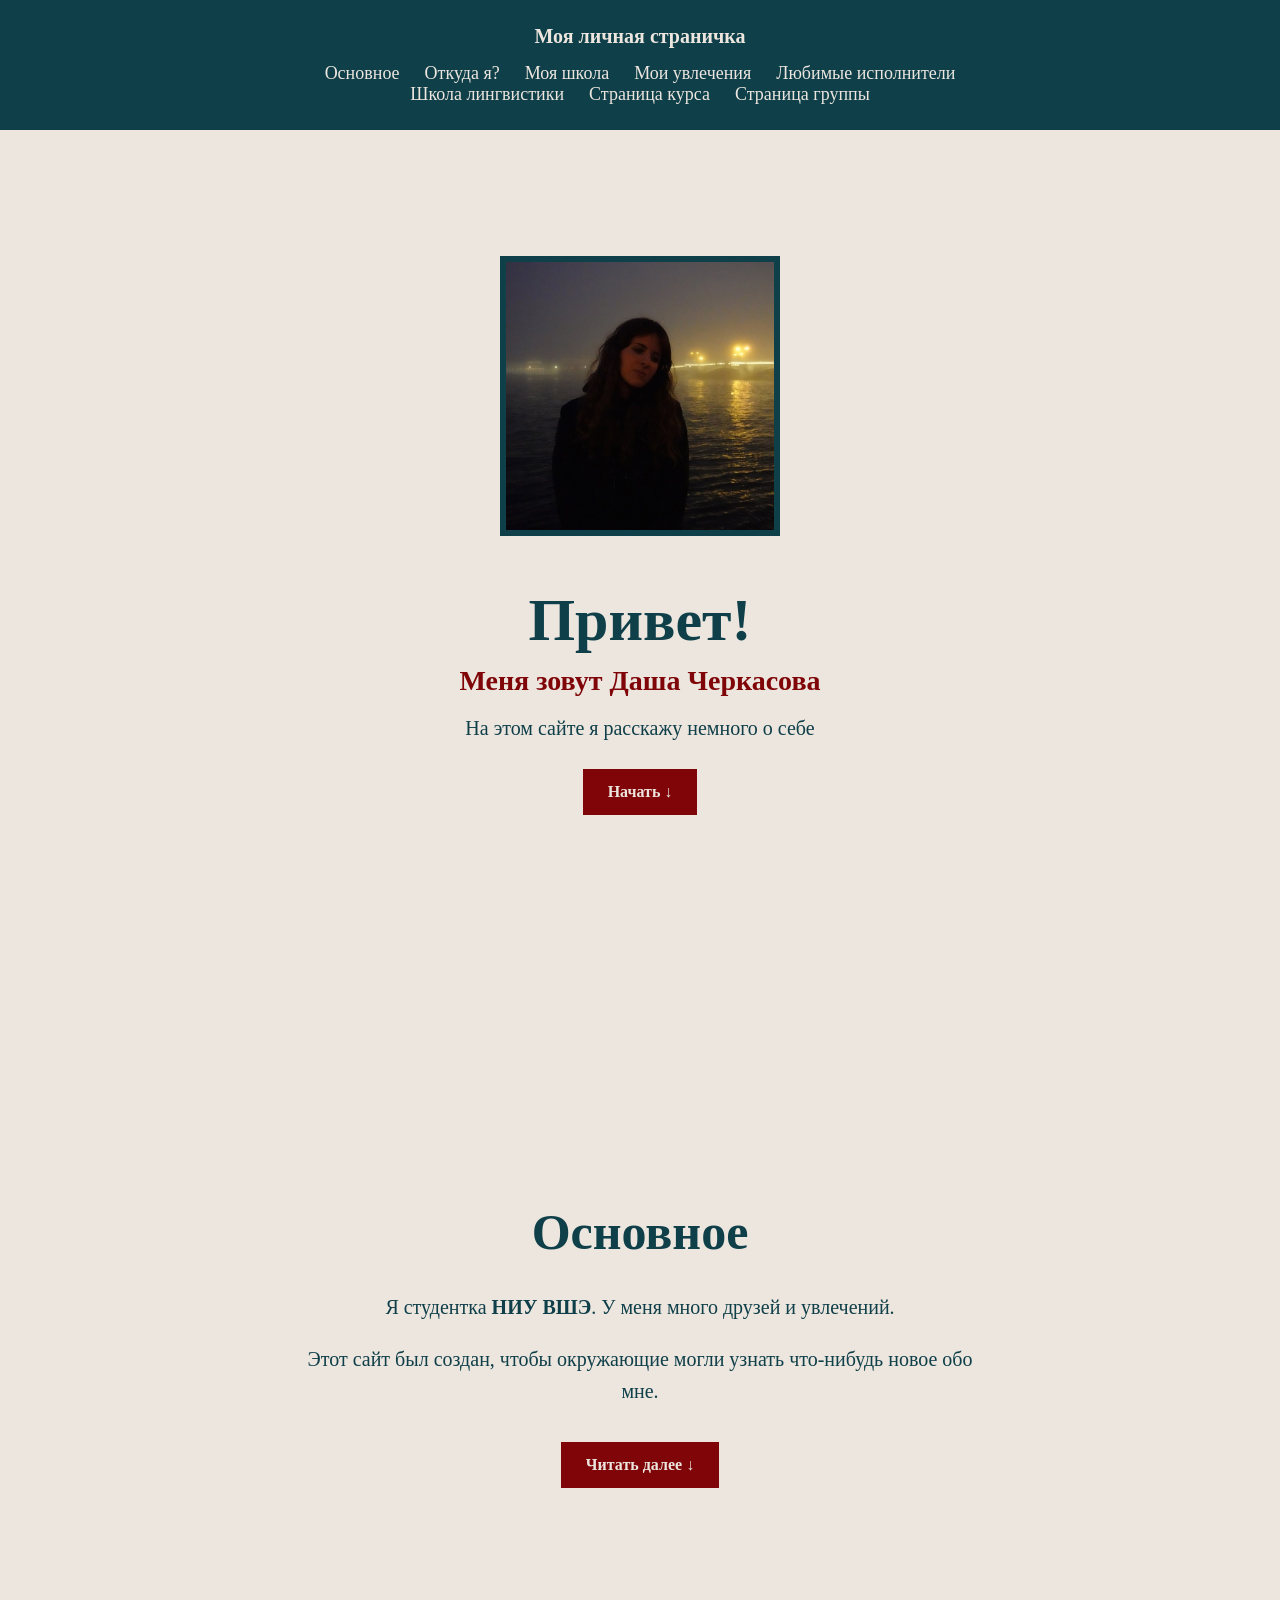
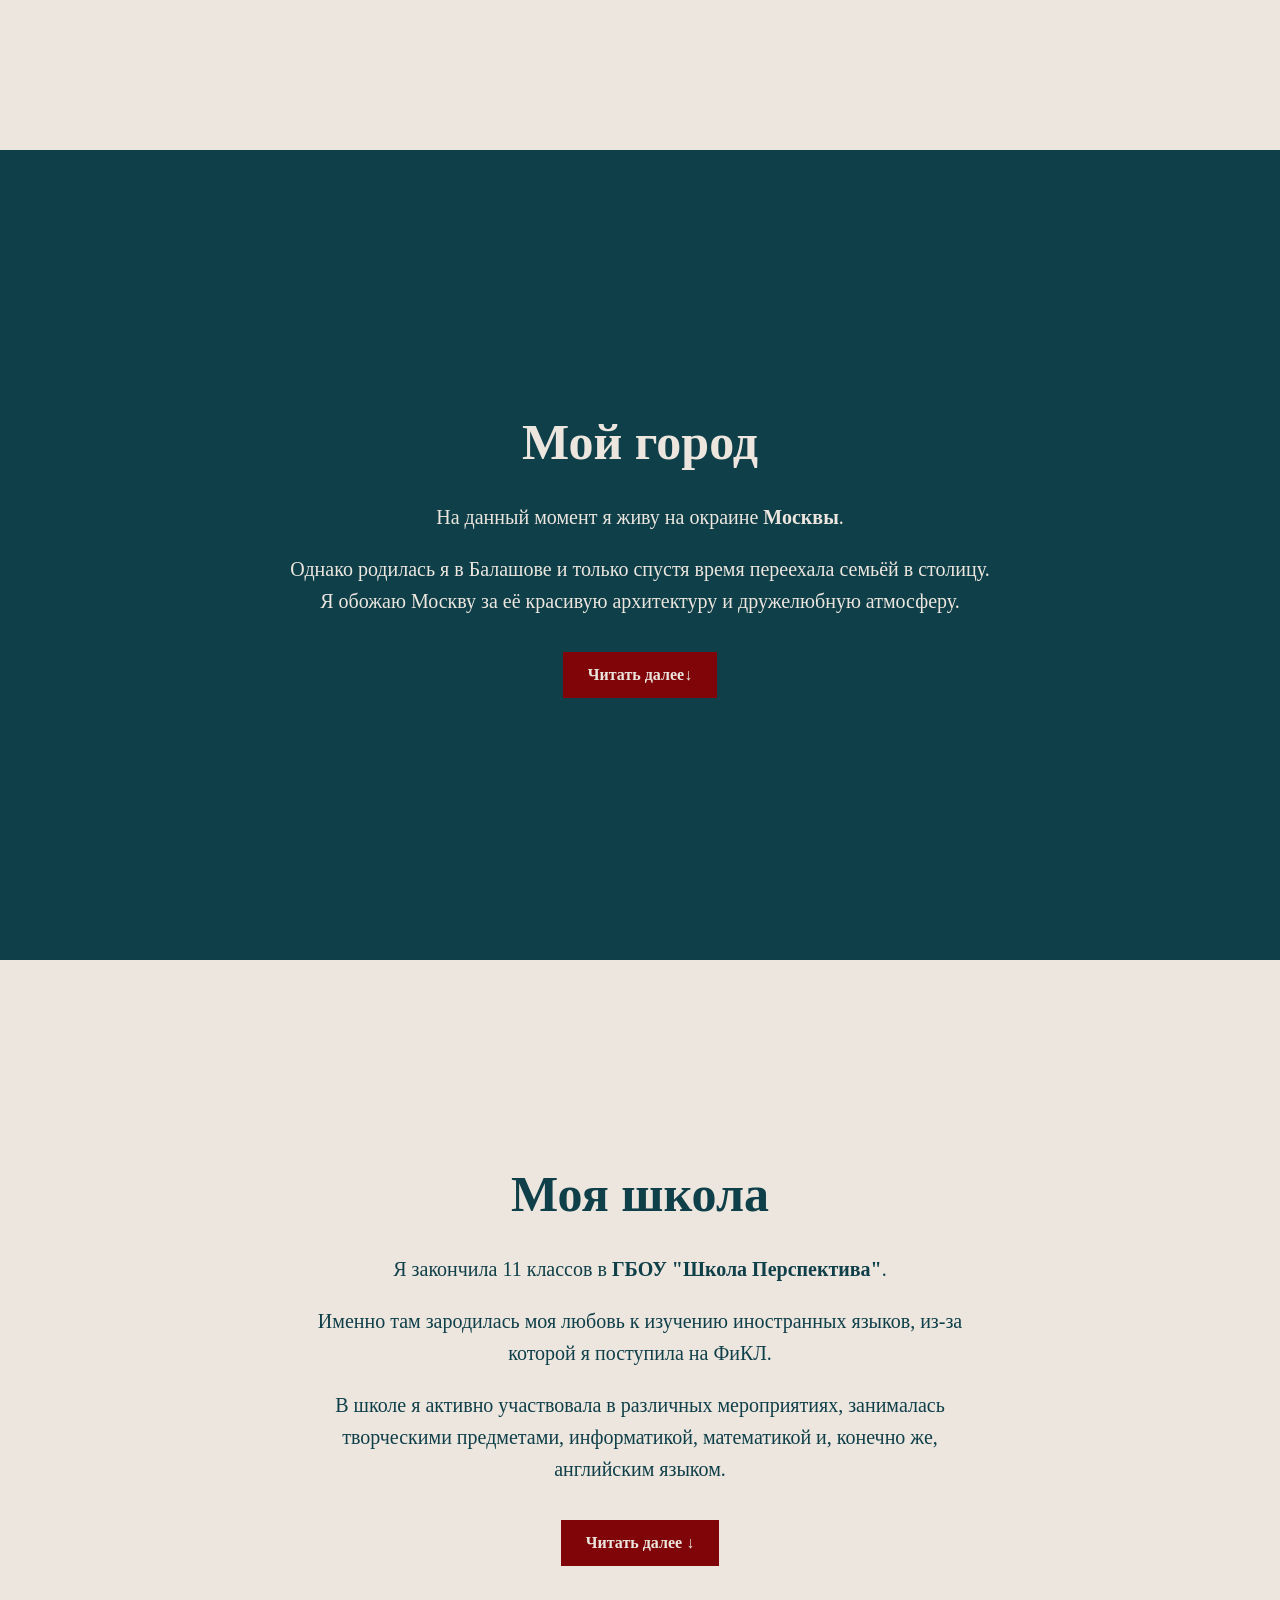
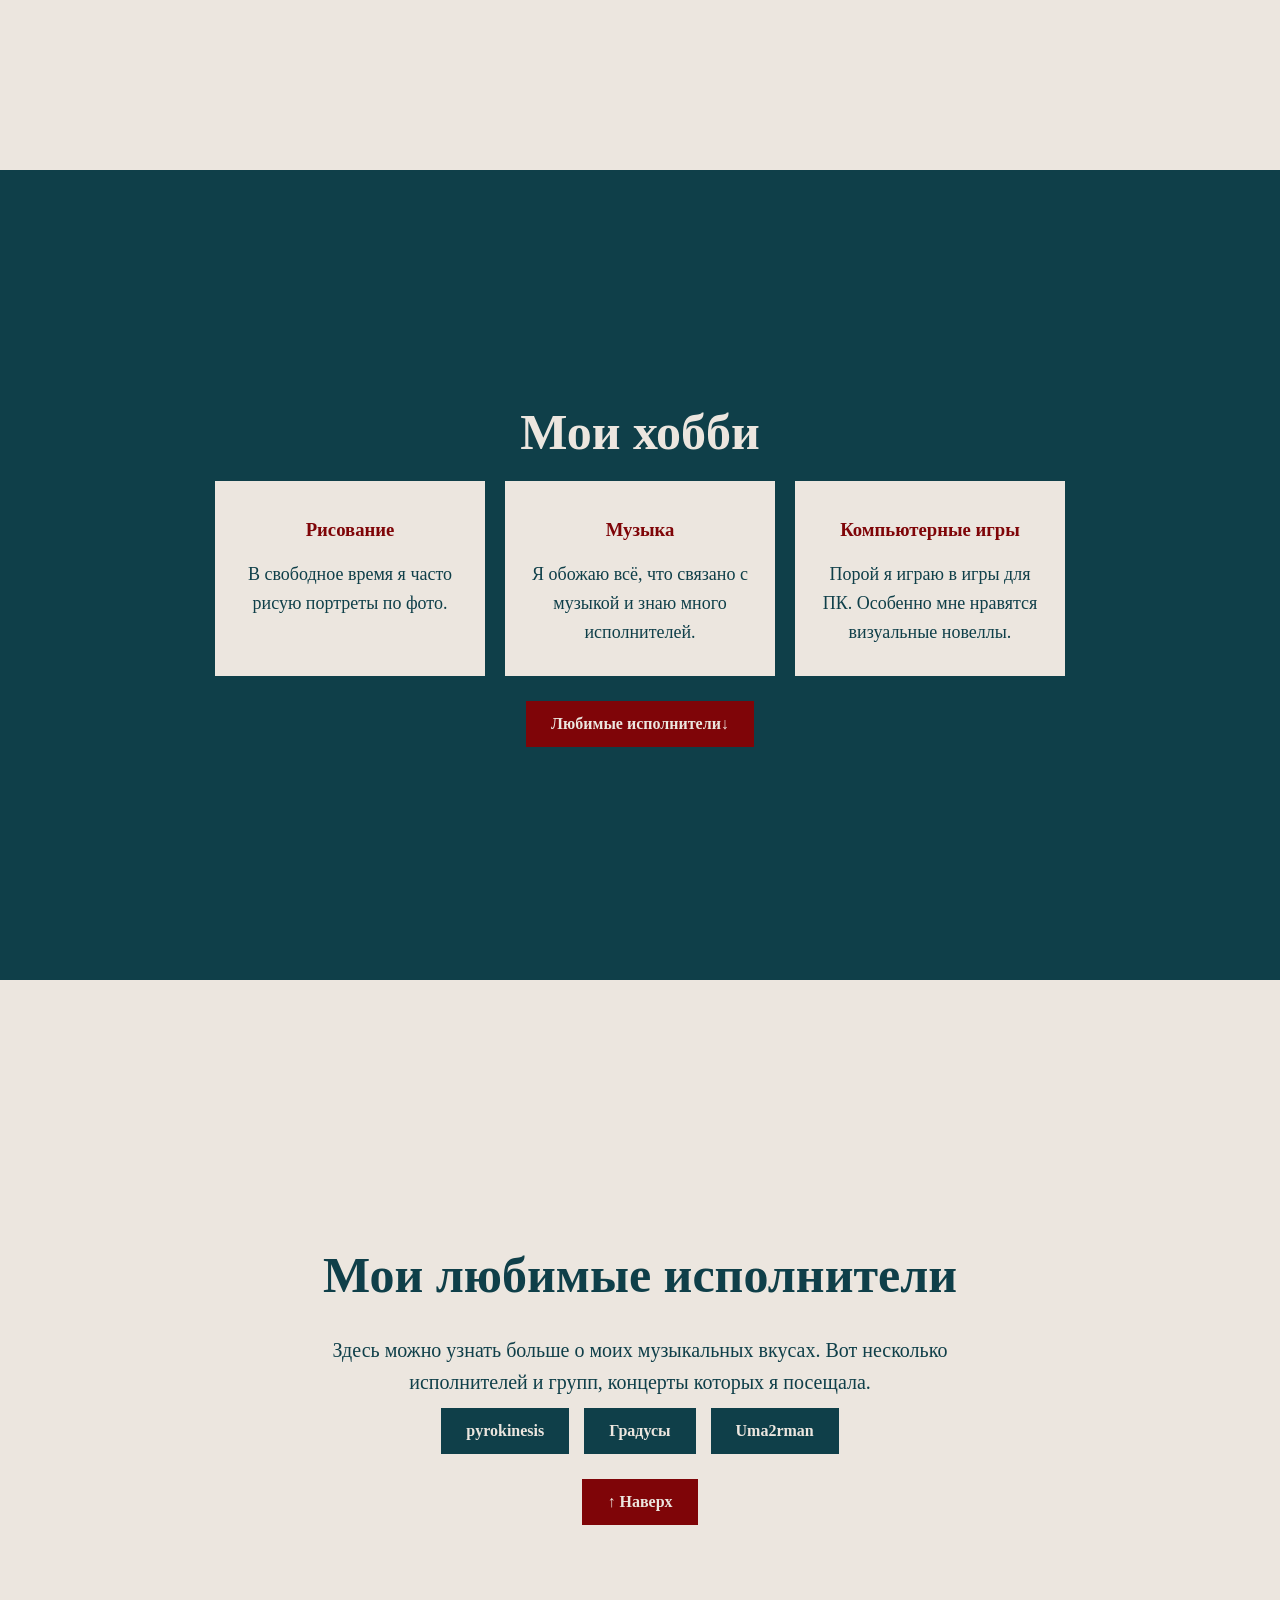
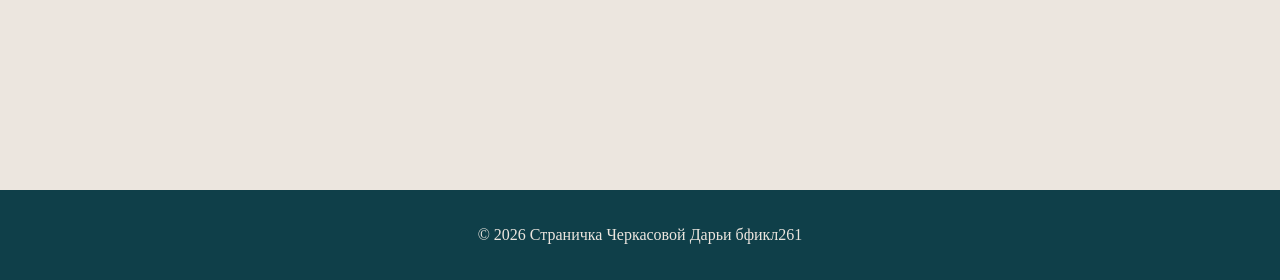
<file: mywebpage/index.html>
<!DOCTYPE html>
<html lang="ru">
<head>
    <meta charset="UTF-8">
    <meta name="viewport" content="width=device-width, initial-scale=1.0">

    <title>Моя личная страничка</title>

    <link rel="stylesheet" href="style.css">
</head>

<body>

    <header>
        <h1>Моя личная страничка</h1>

        <nav>
            <a href="#about">Основное</a>
            <a href="#city">Откуда я?</a>
            <a href="#school">Моя школа</a>
            <a href="#hobby">Мои увлечения</a>
            <a href="#music">Любимые исполнители</a>
        </nav>

        <nav>
            <a href="https://ling.hse.ru/" target="_blank" rel="noopener noreferrer">Школа лингвистики</a>
            <a href="https://lingvocodes.github.io/HSEinfo/ba-ling-2026/index.html" target="_blank" rel="noopener noreferrer">Страница курса</a>
            <a href="https://lingvocodes.github.io/HSEinfo/ba-ling-2026/baling_261.html" target="_blank" rel="noopener noreferrer">Страница группы</a>
        </nav>
    </header>

    <section id="home" class="home">

        <img src="myphoto.jpg" alt="Моя фотография">

        <div>
            <h2>Привет!</h2>

            <h3>Меня зовут Даша Черкасова</h3>

            <p>
                На этом сайте я расскажу немного о себе
            </p>

            <a class="button" href="#about">Начать ↓</a>
        </div>

    </section>

    <section id="about">

        <h2>Основное</h2>

        <p>
            Я студентка <b>НИУ ВШЭ</b>.
            У меня много друзей и увлечений.
        </p>

        <p>
            Этот сайт был создан, чтобы окружающие могли узнать что-нибудь новое обо мне.
        </p>

        <a class="button" href="#city">Читать далее ↓</a>

    </section>

    <section id="city">

        <h2>Мой город</h2>

        <p>
            На данный момент я живу на окраине <b>Москвы</b>.
        </p>

        <p>
            Однако родилась я в Балашове и только спустя время переехала семьёй в столицу. Я обожаю Москву за её красивую архитектуру и дружелюбную атмосферу.
        </p>

        <a class="button" href="#school">Читать далее↓</a>

    </section>

    <section id="school">

        <h2>Моя школа</h2>

        <p>
            Я закончила 11 классов в <b>ГБОУ "Школа Перспектива"</b>.
        </p>

        <p>
            Именно там зародилась моя любовь к изучению иностранных языков, из-за которой я поступила на ФиКЛ.
        </p>

        <p>
            В школе я активно участвовала в различных мероприятиях, занималась творческими предметами, информатикой, математикой и, конечно же, английским языком.
        </p>

        <a class="button" href="#hobby">Читать далее ↓</a>

    </section>

    <section id="hobby">

        <h2>Мои хобби</h2>

        <div class="hobbies">

            <div>
                <h3>Рисование</h3>
                <p>
                    В свободное время я часто рисую портреты по фото.
                </p>
            </div>

            <div>
                <h3>Музыка</h3>
                <p>
                    Я обожаю всё, что связано с музыкой и знаю много исполнителей.
                </p>
            </div>

            <div>
                <h3>Компьютерные игры</h3>
                <p>
                    Порой я играю в игры для ПК. Особенно мне нравятся визуальные новеллы.
                </p>
            </div>

        </div>

        <a class="button" href="#music">Любимые исполнители↓</a>

    </section>


    <section id="music">

        <h2>Мои любимые исполнители</h2>

        <p>
           Здесь можно узнать больше о моих музыкальных вкусах.
           Вот несколько исполнителей и групп, концерты которых я посещала.
        </p>

        <div class="music">

            <a href="https://music.yandex.ru/artist/5313769" target="_blank" rel="noopener noreferrer"> pyrokinesis </a>

            <a href="https://music.yandex.ru/artist/159009" target="_blank" rel="noopener noreferrer"> Градусы </a>

            <a href="https://music.yandex.ru/artist/41128" target="_blank" rel="noopener noreferrer"> Uma2rman </a>

        </div>

        <a class="button" href="#home">↑ Наверх</a>

    </section>

    <footer>
        <p>© 2026 Страничка Черкасовой Дарьи бфикл261</p>
    </footer>

</body>
</html>
</file>
<file: mywebpage/style.css>
html {
    scroll-behavior: smooth;
}

* {
    box-sizing: border-box;
}

body {
    margin: 0;
    font-family: Georgia, "Times New Roman", serif;
    background: #ECE6DF;
    color: #0F3F49;
    text-align: center;
}

img {
    max-width: 100%;
    height: auto;
}

header {
    background: #0F3F49;
    color: #ECE6DF;
    padding: 25px 15px;
}

header h1 {
    margin: 0 0 15px;
    font-size: 20px;
}

nav {
    display: flex;
    justify-content: center;
    flex-wrap: wrap;
    gap: 15px 25px;
}

nav a {
    color: #ECE6DF;
    text-decoration: none;
    font-size: 18px;
}

nav a:hover{
    text-decoration: underline;
}
.button:hover {
    background-color: #0F3F49;
}

.music > a:hover {
    background-color: #7F0508;
}

section {
    min-height: 90vh;
    padding: 60px 20px;
    display: flex;
    flex-direction: column;
    justify-content: center;
    align-items: center;
}

section h2 {
    margin: 0 0 20px;
    font-size: 50px;
}

section p {
    max-width: 700px;
    margin: 10px auto;
    font-size: 20px;
    line-height: 1.6;
}


.home {
    display: flex;
    justify-content: center;
    align-items: center;
    gap: 50px;
}

.home > div {
    max-width: 600px;
}

.home h2 {
    margin: 0 0 10px;
    font-size: 60px;
}

.home h3 {
    margin: 0 0 15px;
    color: #7F0508;
    font-size: 28px;
}

.home p {
    margin: 0 auto;
}

.home img {
    width: 280px;
    height: 280px;
    object-fit: cover;
    border: 6px solid #0F3F49;
}


.button {
    display: inline-block;
    margin-top: 25px;
    padding: 14px 25px;
    background: #7F0508;
    color: #ECE6DF;
    text-decoration: none;
    font-weight: bold;
}


#city,
#hobby {
    background: #0F3F49;
    color: #ECE6DF;
}



.hobbies {
    display: flex;
    justify-content: center;
    gap: 20px;
    width: 100%;
    max-width: 900px;
}

.hobbies div {
    width: 30%;
    padding: 20px;
    background: #ECE6DF;
    color: #0F3F49;
}

.hobbies h3 {
    color: #7F0508;
}

.hobbies p {
    color: #0F3F49;
    font-size: 18px;
}


.music {
    display: flex;
    justify-content: center;
    flex-wrap: wrap;
    gap: 15px;
}

.music a {
    padding: 14px 25px;
    background: #0F3F49;
    color: #ECE6DF;
    text-decoration: none;
    font-weight: bold;
}



footer {
    padding: 20px;
    background: #0F3F49;
    color: #ECE6DF;
}



@media (max-width: 700px) {

    section {
        min-height: auto;
        padding: 50px 15px;
    }

    .home {
        flex-direction: column;
        gap: 30px;
    }

    .home h2 {
        font-size: 45px;
    }

    .home h3 {
        font-size: 24px;
    }

    .home img {
        width: 220px;
        height: 220px;
    }

    .hobbies {
        flex-direction: column;
    }

    .hobbies div {
        width: 100%;
    }

    .music {
        flex-direction: column;
        width: 100%;
    }

    .music a,
    .button {
        width: 100%;
    }
}
</file>
